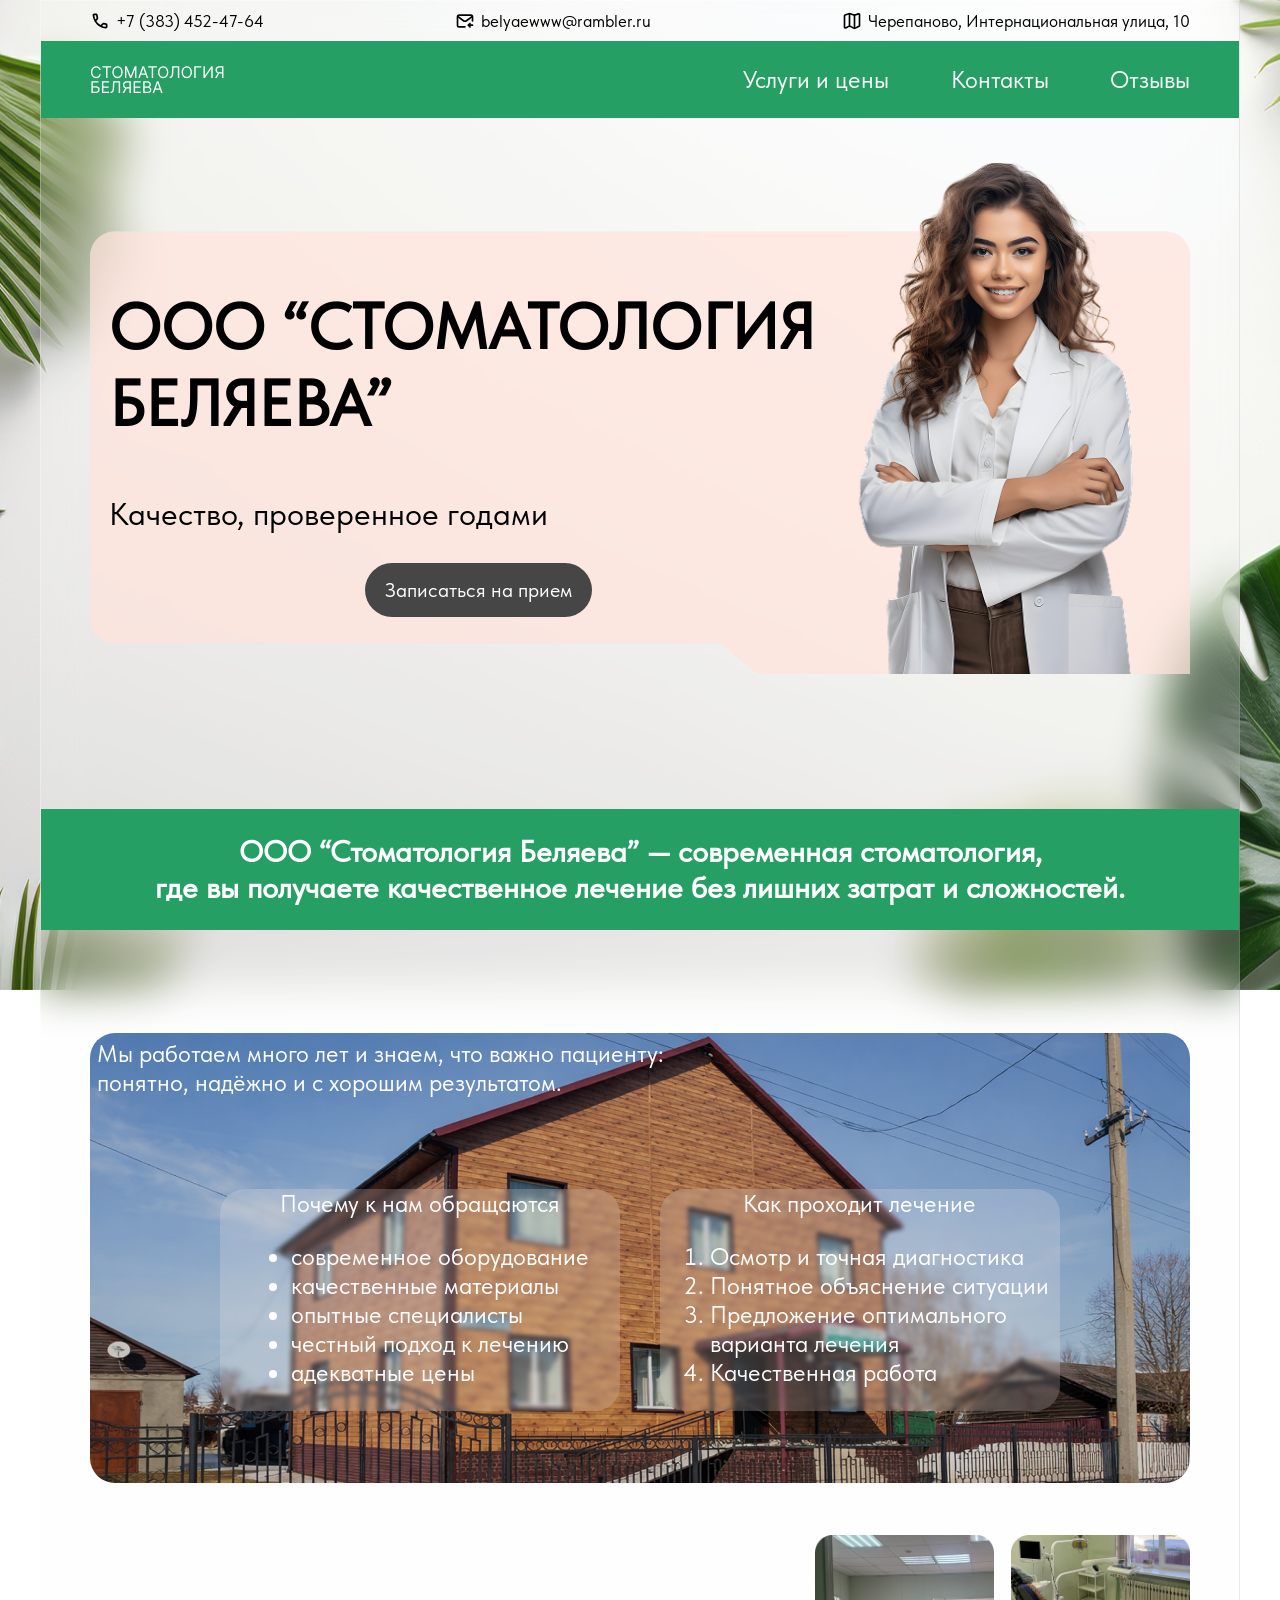
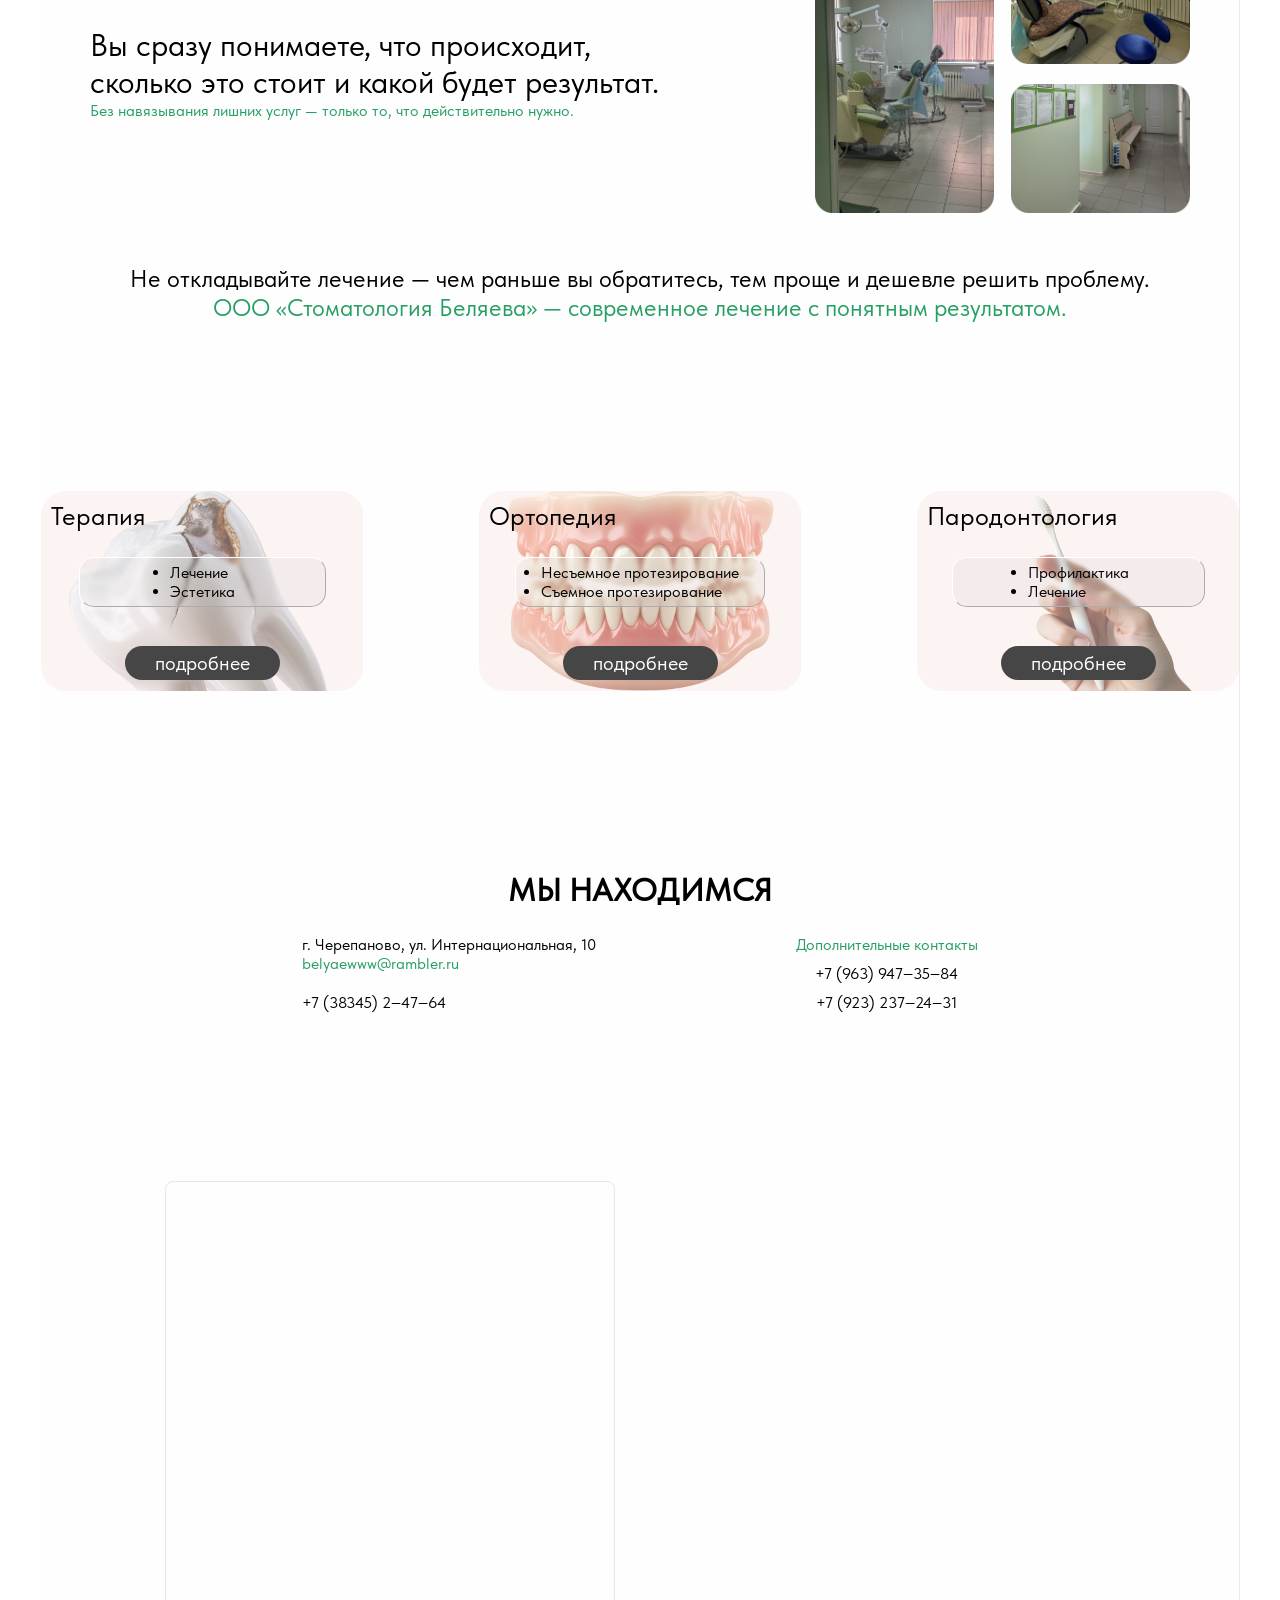
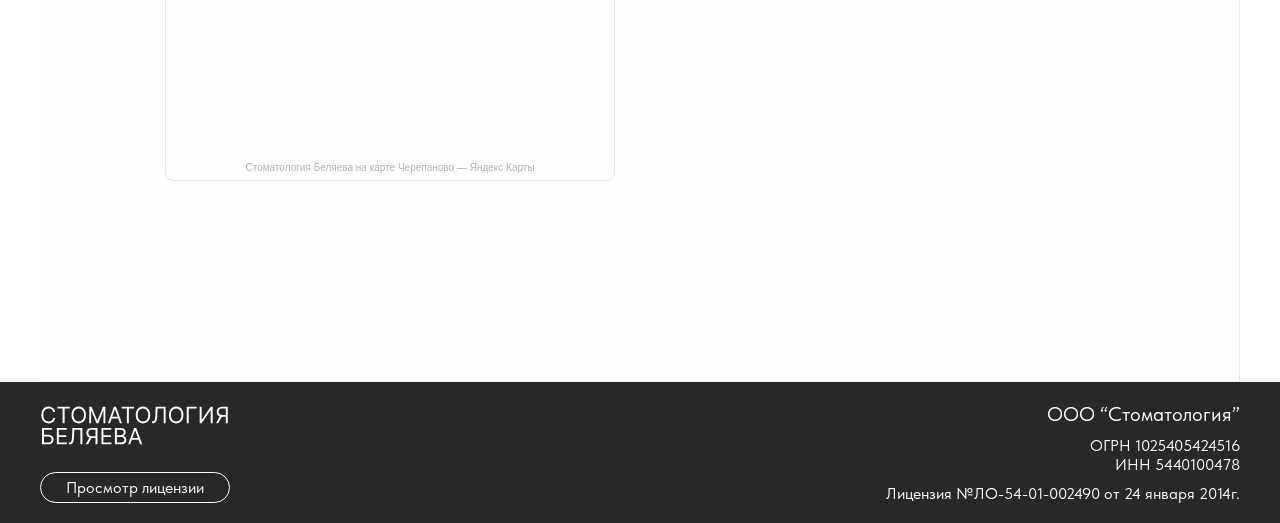
<file: index.html>
<!DOCTYPE html>
<html lang="ru">

<head>
    <meta charset="UTF-8">
    <meta name="viewport" content="width=device-width, initial-scale=1.0">
    <meta name="format-detection" content="telephone=no">
    <meta name="description" content="Заболел зуб? Тебе точно к нам! Лечение, рекомендации, хорошее настроение!">
    <meta name="robots" content="index, follow">
    <title>Стоматология Беляева, г. Черепаново</title>
    <link rel="preload" href="assets/fonts/TildaSans-Regular.ttf" as="font" type="font/ttf" crossorigin>
    <link rel="stylesheet" href="styles/general.css">
    <link rel="stylesheet" href="styles/adaptation.css">
    <link rel="stylesheet" href="styles/index.css">
</head>

<body>
    <div class="wrapper">
        <header>
            <div class="header-top-info wrapper1100">
                <div class="header-top-element">
                    <img src="assets/icons/phone-icon.svg" alt="Телефон" draggable="false">
                    <p>+7 (383) 452-47-64</p>
                </div>

                <div class="header-top-element">
                    <img src="assets/icons/email-icon.svg" alt="Почта" draggable="false">
                    <p>belyaewww@rambler.ru</p>
                </div>
                <div class="header-top-element">
                    <img src="assets/icons/map-icon.svg" alt="Карта" draggable="false">
                    <p>Черепаново, ​Интернациональная улица, 10​</p>
                </div>
            </div>


            <nav class="back-green">
                <div class="nav-container wrapper1100">
                    <a class="logo-button" href="index.html"><img src="assets/icons/logo.svg" alt="Логотип" draggable="false"></a>
                    <div class="nav-buttons">
                        <ul>
                            <li>
                                <div class="dropdown">
                                    <button class="dropbtn">Услуги и цены</button>
                                    <div class="dropdown-content">
                                        <a href="pages/therapy.html">Терапия</a>
                                        <a href="pages/orthopedics.html">Ортопедия</a>
                                        <a href="pages/periodontology.html">Пародонтология</a>
                                    </div>
                                </div>
                            </li>
                            <li><a href="#contacts">Контакты</a></li>
                            <li><a href="#reviews">Отзывы</a></li>
                        </ul>
                    </div>
                    <div class="nav-phone-container">
                        <div class="burger" id="burger">
                            <span></span>
                            <span></span>
                            <span></span>
                        </div>

                        <div class="menu" id="menu">
                            <a href="pages/therapy.html">Терапия</a>
                            <a href="pages/orthopedics.html">Ортопедия</a>
                            <a href="pages/periodontology.html">Пародонтология</a>
                            <a href="#contacts">Контакты</a>
                            <a href="#reviews">Отзывы</a>
                        </div>

                        <script>
                            const burger = document.getElementById('burger');
                            const menu = document.getElementById('menu');
                            const menuLinks = menu.querySelectorAll('a');

                            burger.addEventListener('click', (e) => {
                                burger.classList.toggle('active');
                                menu.classList.toggle('active');
                                e.stopPropagation();
                            });

                            document.addEventListener('click', (e) => {
                                if (menu.classList.contains('active') && !menu.contains(e.target)) {
                                    menu.classList.remove('active');
                                    burger.classList.remove('active');
                                }
                            });

                            menuLinks.forEach(link => {
                                link.addEventListener('click', () => {
                                    menu.classList.remove('active');
                                    burger.classList.remove('active');
                                });
                            });
                        </script>
                    </div>
                </div>
            </nav>
        </header>

        <main>
            <section class="welcome wrapper1100">
                <div class="welcome-container">
                    <div class="welcome-text">
                        <h1>OOO “СТОМАТОЛОГИЯ<br>БЕЛЯЕВА”</h1>
                        <P>Качество, проверенное годами</P>
                    </div>
                    <div class="welcome-button-container">
                        <a href="tel:+7 (383) 452-47-64" class="welcome-button back-gray">Записаться на прием</a>
                    </div>
                </div>
                
                <img class="welcome-img-background" src="assets/img/back-welcome.png" alt="Картинка" draggable="false">
                <img class="welcome-img-phone" src="assets/img/welcome-image-phone.png" alt="Картинка" draggable="false">
            </section>
            <section id="about-clinic">
                <div class="about-title back-green white">
                    <h2>ООО “Стоматология Беляева” — современная стоматология,<br>
                        где вы получаете качественное лечение без лишних затрат и сложностей.</h2>
                </div>

                <div class="about-clinic-container">

                    <div class="about-clinic-mainphoto-container wrapper1100 white">

                        <p class="about-clinic-main-photo-text">
                            Мы работаем много лет и знаем, что важно пациенту:<br>
                            понятно, надёжно и с хорошим результатом.
                        </p>


                        <div class="about-clinic-lists-container">

                            <div class="about-clinic-list">

                                <p>Почему к нам обращаются</p>
                                <ul>
                                    <li>современное оборудование</li>
                                    <li>качественные материалы</li>
                                    <li>опытные специалисты</li>
                                    <li>честный подход к лечению</li>
                                    <li>адекватные цены</li>
                                </ul>

                            </div>

                            <div class="about-clinic-list">

                                <p>Как проходит лечение</p>
                                <ol>
                                    <li>Осмотр и точная диагностика</li>
                                    <li>Понятное объяснение ситуации</li>
                                    <li>Предложение оптимального<br>
                                        варианта лечения</li>
                                    <li>Качественная работа</li>
                                </ol>

                            </div>

                        </div>

                    </div>

                    <div class="about-clinic-secondphoto-container wrapper1100">

                        <div class="about-clinic-secondphoto-maintext">
                            <p class="about-clinic-maintext">Вы сразу понимаете, что происходит,<br>
                                сколько это стоит и какой будет результат.</p>
                            <p class="about-clinic-secondphoto-secondtext green">Без навязывания лишних услуг — только
                                то, что действительно нужно.</p>
                        </div>

                        <aside class="secondphoto-container">

                            <img src="assets/img/clinic-photo2.png" alt="Фото клиники изнутри 1">


                            <div class="secondphoto-column">

                                <img src="assets/img/clinic-photo3.png" alt="Фото клиники изнутри 2">
                                <img src="assets/img/clinic-photo4.png" alt="Фото клиники изнутри 3">

                            </div>

                        </aside>
                    </div>

                    <div class="about-clinic-end">
                        <p>Не откладывайте лечение — чем раньше вы обратитесь, тем проще и дешевле решить проблему. <br>
                            <span class="green">ООО «Стоматология Беляева» — современное лечение с понятным
                                результатом.</span>
                        </p>
                    </div>
                </div>
            </section>

            <section class="servises-container">

                <div class="servise servise-image1">
                    <p class="servise-title">Терапия</p>

                    <div class="center">
                        <ul class="servise-info servise-info1">
                            <li>Лечение</li>
                            <li>Эстетика</li>
                        </ul>

                        <a href="pages/orthopedics.html" class="servise-link back-gray">подробнее</a>
                    </div>
                </div>

                <div class="servise servise-image2">
                    <p class="servise-title">Ортопедия</p>

                    <div class="center">
                        <ul class="servise-info servise-info2">
                            <li>Несъемное протезирование</li>
                            <li>Съемное протезирование</li>
                        </ul>

                        <a href="pages/orthopedics.html" class="servise-link back-gray">подробнее</a>
                    </div>
                </div>

                <div class="servise servise-image3">
                    <p class="servise-title">Пародонтология</p>

                    <div class="center">
                        <ul class="servise-info servise-info3">
                            <li>Профилактика</li>
                            <li>Лечение</li>
                        </ul>

                        <a href="pages/orthopedics.html" class="servise-link back-gray">подробнее</a>
                    </div>
                </div>
            </section>

            <section id="contacts">

                <h2 class="contact-title">МЫ НАХОДИМСЯ</h2>

                <div class="contacts-container">
                    <div class="contact-column">
                        <p>г. Черепаново, ул. Интернациональная, 10<br>
                            <span class="green">belyaewww@rambler.ru</span>
                        </p>

                        <p class="contact-second-element">+7 (38345) 2‒47‒64</p>
                    </div>

                    <div class="contact-column contact-text-center">
                        <p class="green">Дополнительные контакты</p>
                        <p>+7 (963) 947‒35‒84</p>
                        <p>+7 (923) 237‒24‒31</p> 
                    </div>
                </div>

            </section>

            <section id="reviews">
                <div class="reviews-container wrapper1100">
                    <div style="width:450px;height:600px;overflow:hidden;position:relative;">
                        <iframe
                            style="width:100%;height:100%;border:1px solid #e6e6e6;border-radius:8px;box-sizing:border-box"
                            src="https://yandex.ru/maps-reviews-widget/1812562542?comments">
                        </iframe>
                        <a href="https://yandex.ru/maps/org/stomatologiya_belyayeva/1812562542/" target="_blank"
                            style="box-sizing:border-box;text-decoration:none;color:#b3b3b3;font-size:10px;font-family:YS Text,sans-serif;padding:0 20px;position:absolute;bottom:8px;width:100%;text-align:center;left:0;overflow:hidden;text-overflow:ellipsis;display:block;max-height:14px;white-space:nowrap;padding:0 16px;box-sizing:border-box">
                            Стоматология Беляева на карте Черепаново — Яндекс Карты
                        </a>
                    </div>

                    <iframe id="big_light_70000001022637155" frameborder="0" width="450px" height="600px"
                        sandbox="allow-modals allow-forms allow-scripts allow-same-origin allow-popups allow-top-navigation-by-user-activation"></iframe>
                    <script type="text/javascript">
                        ((r, u) => { const l = document.getElementById(r); l.contentWindow.document.open(), l.contentWindow.document.write(decodeURIComponent(escape(atob(u)))), l.contentWindow.document.close() })("big_light_70000001022637155", "[base64]")
                    </script>
                </div>
            </section>
        </main>
        <div class="wrapper-to-footer"></div>
    </div>

    <footer>
        <div class="footer-container">
            <div class="footer-column">
                <img class="footer-logo" src="assets/icons/logo.svg" alt="Логотип">
                <a href="pages/license.html" class="license-link">Просмотр лицензии</a>
            </div>

            <div class="footer-column white org-info">
                <p class="org-name">ООО “Стоматология”</p>

                <p>ОГРН 1025405424516<br>
                    ИНН 5440100478</p>

                <p>Лицензия №ЛО-54-01-002490 от 24 января 2014г.</p>
            </div>
        </div>

    </footer>
</body>

</html>
</file>
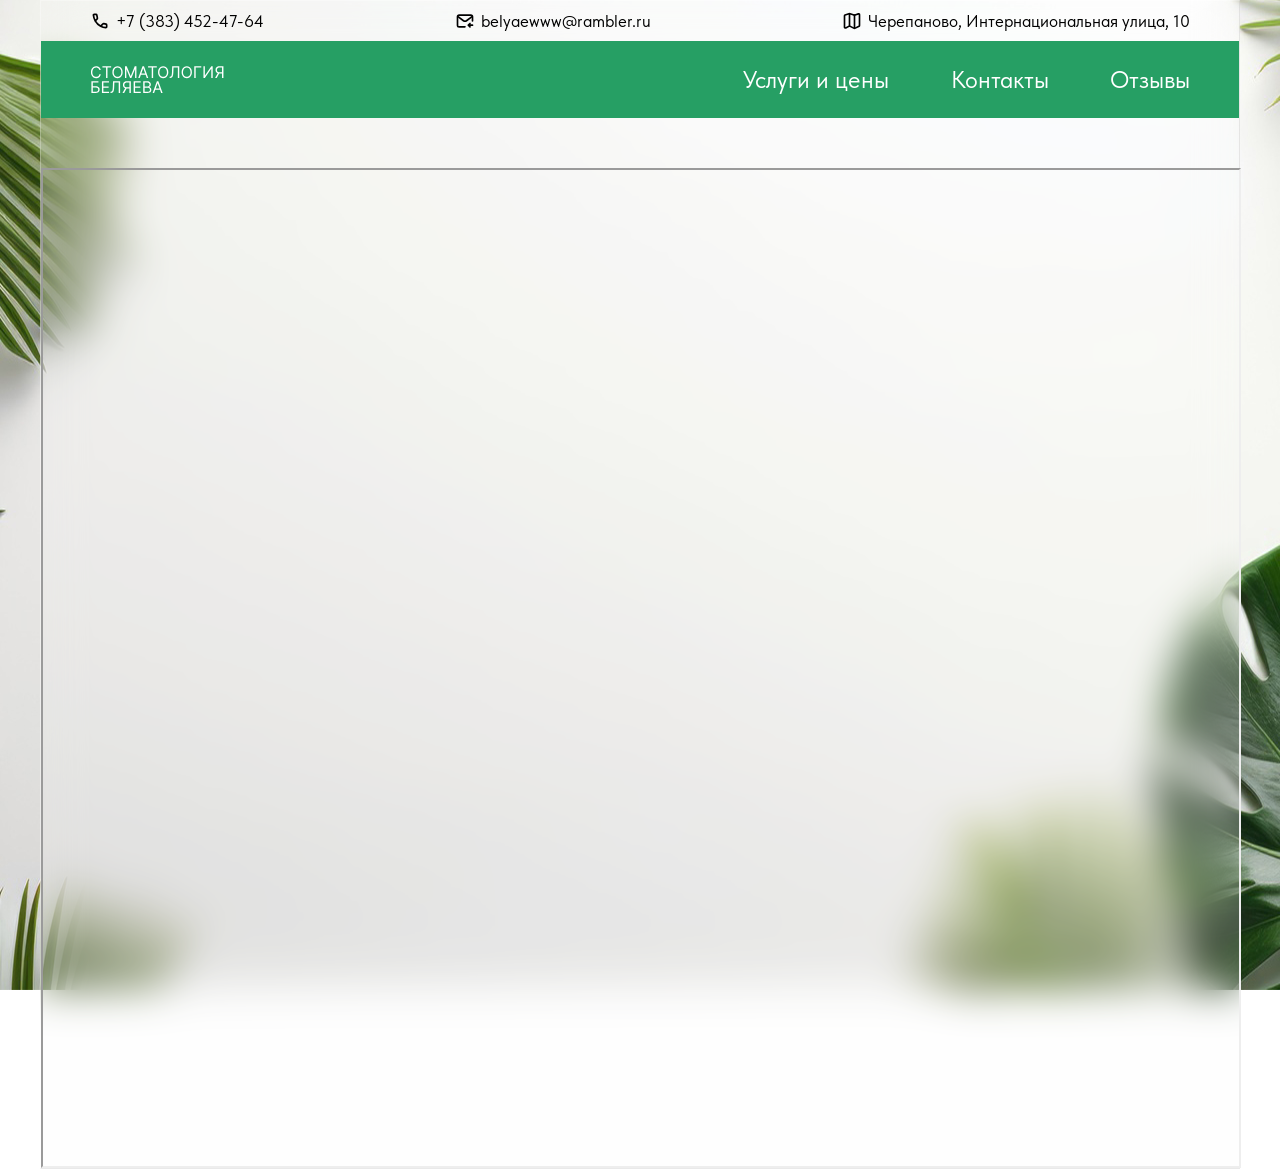
<file: pages/license.html>
<!DOCTYPE html>
<html lang="ru">

<head>
    <meta charset="UTF-8">
    <meta name="viewport" content="width=device-width, initial-scale=1.0">
    <meta name="format-detection" content="telephone=no">
    <title>Лицензия №ЛО-54-01-002490 от 24 января 2014г.</title>
    <link rel="stylesheet" href="../styles/general.css">

    <style>
        .license-pdf>iframe {
            display: flex;
            justify-content: center;
            margin-top: 50px;
            width: 1200px;
            height: 1000px;
        }

        .license-for-phones {
            display: none;
        }

        .license-for-phones {
            margin-top: 250px;
            flex-direction: column;
            text-align: center;
        }

        .download-license {
            background-color: black;
            padding: 10px 0;
        }

        @media (max-width: 1000px) {
            .license-pdf {
                display: none;
            }

            .license-for-phones {
                display: flex;
            }
        }
    </style>
</head>

<body>
    <div class="wrapper">
        <header>
            <div class="header-top-info wrapper1100">
                <div class="header-top-element">
                    <img src="../assets/icons/phone-icon.svg" alt="Телефон" draggable="false">
                    <p>+7 (383) 452-47-64</p>
                </div>

                <div class="header-top-element">
                    <img src="../assets/icons/email-icon.svg" alt="Почта" draggable="false">
                    <p>belyaewww@rambler.ru</p>
                </div>
                <div class="header-top-element">
                    <img src="../assets/icons/map-icon.svg" alt="Карта" draggable="false">
                    <p>Черепаново, ​Интернациональная улица, 10​</p>
                </div>
            </div>


            <nav class="back-green">
                <div class="nav-container wrapper1100">
                    <a class="logo-button" href="../index.html"><img src="../assets/icons/logo.svg" alt="Логотип"
                            draggable="false"></a>
                    <div class="nav-buttons">
                        <ul>
                            <li>
                                <div class="dropdown">
                                    <button class="dropbtn">Услуги и цены</button>
                                    <div class="dropdown-content">
                                        <a href="../pages/therapy.html">Терапия</a>
                                        <a href="../pages/orthopedics.html">Ортопедия</a>
                                        <a href="../pages/periodontology.html">Пародонтология</a>
                                    </div>
                                </div>
                            </li>
                            <li><a href="../index.html#contacts">Контакты</a></li>
                            <li><a href="../index.html#reviews">Отзывы</a></li>
                        </ul>
                    </div>
                    <div class="nav-phone-container">
                        <div class="burger" id="burger">
                            <span></span>
                            <span></span>
                            <span></span>
                        </div>

                        <div class="menu" id="menu">
                            <a href="../pages/therapy.html">Терапия</a>
                            <a href="../pages/orthopedics.html">Ортопедия</a>
                            <a href="../pages/periodontology.html">Пародонтология</a>
                            <a href="../index.html#contacts">Контакты</a>
                            <a href="../index.html#reviews">Отзывы</a>
                        </div>

                        <script>
                            const burger = document.getElementById('burger');
                            const menu = document.getElementById('menu');
                            const menuLinks = menu.querySelectorAll('a');

                            burger.addEventListener('click', (e) => {
                                burger.classList.toggle('active');
                                menu.classList.toggle('active');
                                e.stopPropagation();
                            });

                            document.addEventListener('click', (e) => {
                                if (menu.classList.contains('active') && !menu.contains(e.target)) {
                                    menu.classList.remove('active');
                                    burger.classList.remove('active');
                                }
                            });

                            menuLinks.forEach(link => {
                                link.addEventListener('click', () => {
                                    menu.classList.remove('active');
                                    burger.classList.remove('active');
                                });
                            });
                        </script>
                    </div>
                </div>
            </nav>
        </header>

        <div class="license-for-phones">
            <p>Лицензия №ЛО-54-01-002490 от 24 января 2014г.</p>
            <a href="../assets/license.pdf" class="download-license">Открыть PDF</a>
        </div>
        <div class="license-pdf">
            <iframe src="../assets/license.pdf"></iframe>
        </div>
    </div>
</body>

</html>
</file>
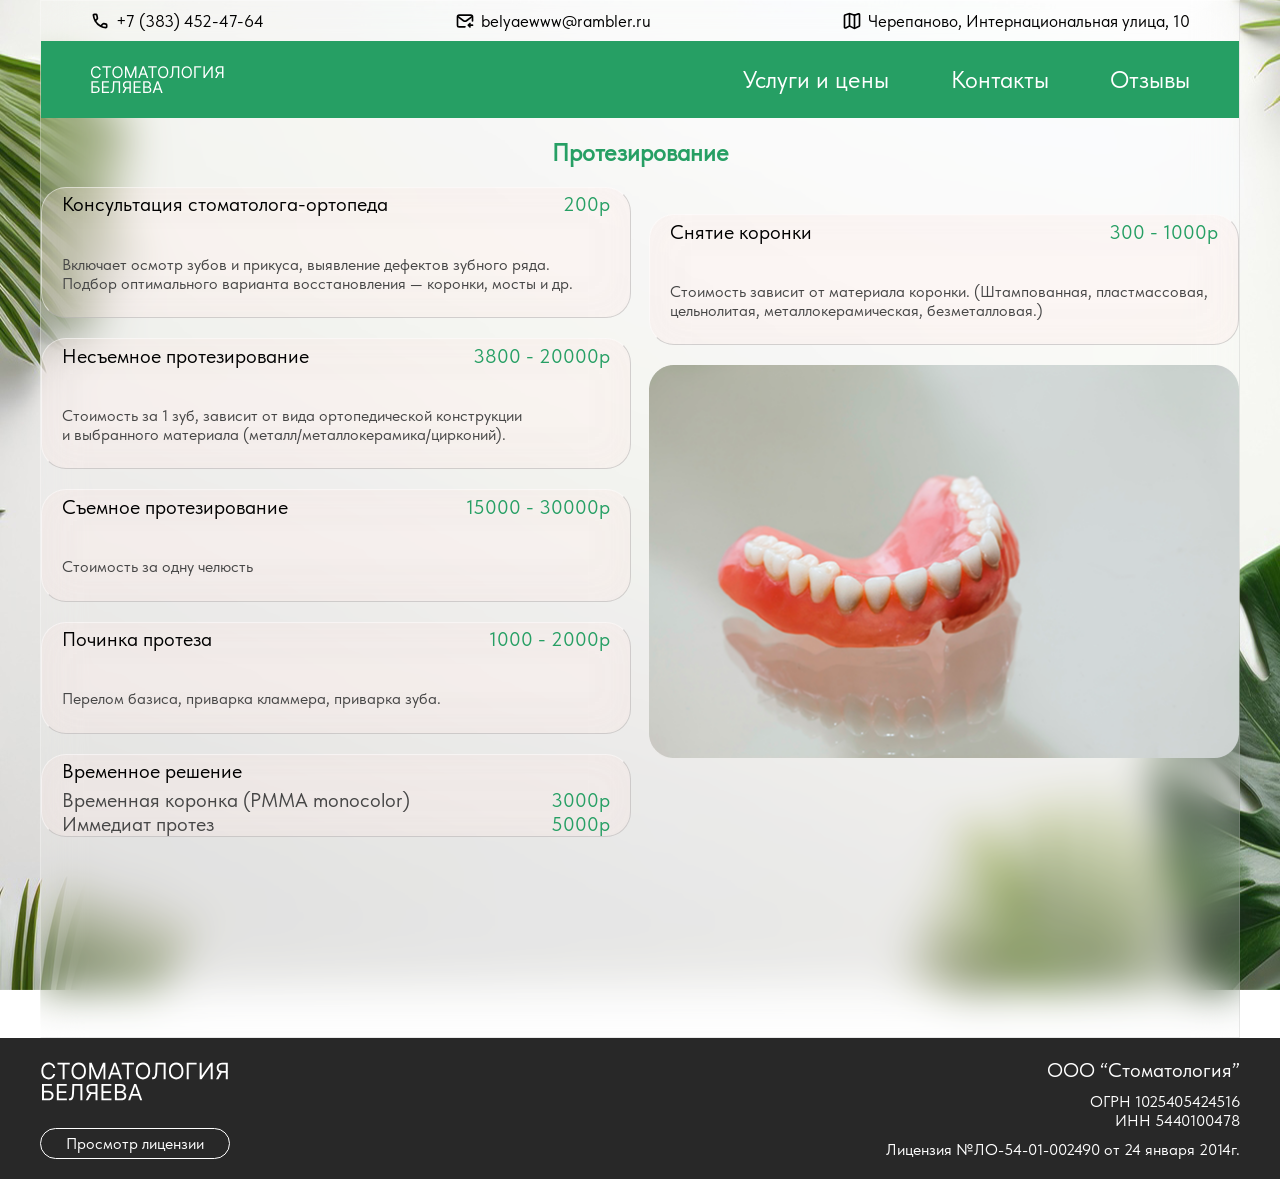
<file: pages/orthopedics.html>
<!DOCTYPE html>
<html lang="ru">

<head>
    <meta charset="UTF-8">
    <meta name="viewport" content="width=device-width, initial-scale=1.0">
    <meta name="format-detection" content="telephone=no">
    <meta name="description" content="Заболел зуб? Тебе точно к нам! Лечение, рекомендации, хорошее настроение!">
    <meta name="robots" content="index, follow">
    <title>Стоматология Беляева, Ортопедия</title>
    <link rel="preload" href="../assets/fonts/TildaSans-Regular.ttf" as="font" type="font/ttf" crossorigin>
    <link rel="stylesheet" href="../styles/general.css">
    <link rel="stylesheet" href="../styles/pricepages.css">
</head>

<body>
    <div class="wrapper">
        <header>
            <div class="header-top-info wrapper1100">
                <div class="header-top-element">
                    <img src="../assets/icons/phone-icon.svg" alt="Телефон" draggable="false">
                    <p>+7 (383) 452-47-64</p>
                </div>

                <div class="header-top-element">
                    <img src="../assets/icons/email-icon.svg" alt="Почта" draggable="false">
                    <p>belyaewww@rambler.ru</p>
                </div>
                <div class="header-top-element">
                    <img src="../assets/icons/map-icon.svg" alt="Карта" draggable="false">
                    <p>Черепаново, ​Интернациональная улица, 10​</p>
                </div>
            </div>


            <nav class="back-green">
                <div class="nav-container wrapper1100">
                    <a class="logo-button" href="../index.html"><img src="../assets/icons/logo.svg" alt="Логотип"
                            draggable="false"></a>
                    <div class="nav-buttons">
                        <ul>
                            <li>
                                <div class="dropdown">
                                    <button class="dropbtn">Услуги и цены</button>
                                    <div class="dropdown-content">
                                        <a href="../pages/therapy.html">Терапия</a>
                                        <a href="../pages/orthopedics.html">Ортопедия</a>
                                        <a href="../pages/periodontology.html">Пародонтология</a>
                                    </div>
                                </div>
                            </li>
                            <li><a href="../index.html#contacts">Контакты</a></li>
                            <li><a href="../index.html#reviews">Отзывы</a></li>
                        </ul>
                    </div>
                    <div class="nav-phone-container">
                        <div class="burger" id="burger">
                            <span></span>
                            <span></span>
                            <span></span>
                        </div>

                        <div class="menu" id="menu">
                            <a href="../pages/therapy.html">Терапия</a>
                            <a href="../pages/orthopedics.html">Ортопедия</a>
                            <a href="../pages/periodontology.html">Пародонтология</a>
                            <a href=../index.html#contacts>Контакты</a>
                            <a href="../index.html#reviews">Отзывы</a>
                        </div>

                        <script>
                            const burger = document.getElementById('burger');
                            const menu = document.getElementById('menu');
                            const menuLinks = menu.querySelectorAll('a');

                            burger.addEventListener('click', (e) => {
                                burger.classList.toggle('active');
                                menu.classList.toggle('active');
                                e.stopPropagation();
                            });

                            document.addEventListener('click', (e) => {
                                if (menu.classList.contains('active') && !menu.contains(e.target)) {
                                    menu.classList.remove('active');
                                    burger.classList.remove('active');
                                }
                            });

                            menuLinks.forEach(link => {
                                link.addEventListener('click', () => {
                                    menu.classList.remove('active');
                                    burger.classList.remove('active');
                                });
                            });
                        </script>
                    </div>
                </div>
            </nav>
        </header>

        <h2 class="first-title green" style="text-align: center;">Протезирование</h2>

        <main>
            <section class="first-container">

                <div class="first-content-container">

                    <div class="content">

                        <div class="content-title">
                            <p>Консультация стоматолога-ортопеда</p>
                            <p class="green">200p</p>
                        </div>


                        <div class="content-text gray">
                            <p>
                                Включает осмотр зубов и прикуса, выявление дефектов зубного ряда.<br>
                                Подбор оптимального варианта восстановления — коронки, мосты и др.
                            </p>
                        </div>

                    </div>

                    <div class="content">

                        <div class="content-title">
                            <p>Несъемное протезирование</p>
                            <p class="green">3800 - 20000р</p>
                        </div>


                        <div class="content-text gray">
                            <p>
                                Стоимость за 1 зуб, зависит от вида ортопедической конструкции<br>
                                и выбранного материала (металл/металлокерамика/цирконий).
                            </p>
                        </div>

                    </div>

                    <div class="content">

                        <div class="content-title">
                            <p>Съемное протезирование</p>
                            <p class="green">15000 - 30000p</p>
                        </div>


                        <div class="content-text gray">
                            <p>
                                Стоимость за одну челюсть
                            </p>
                        </div>

                    </div>

                    <div class="content">

                        <div class="content-title">
                            <p>Починка протеза</p>
                            <p class="green">1000 - 2000р</p>
                        </div>


                        <div class="content-text gray">
                            <p>
                                Перелом базиса, приварка кламмера, приварка зуба.
                            </p>
                        </div>

                    </div>

                    <div class="content price-in">

                        <div class="content-title">
                            <p>Временное решение</p>
                        </div>


                        <div class="content-price-in gray">
                            <p>
                                Временная коронка (PMMA monocolor)<br>
                                Иммедиат протез
                            </p>
                            <p class="green">
                                3000p<br>
                                5000p
                            </p>
                        </div>

                    </div>
                </div>

            </section>

            <section class="second-container orthopedics">

                <div class="second-content-container">

                    <div class="content">

                        <div class="content-title">
                            <p>Снятие коронки</p>
                            <p class="green">300 - 1000р</p>
                        </div>


                        <div class="content-text gray">
                            <p>
                                Стоимость зависит от материала коронки. (Штампованная, пластмассовая,<br>
                                цельнолитая, металлокерамическая, безметалловая.)
                            </p>
                        </div>

                    </div>

                    <img class="content-image" src="../assets/img/image2.png" alt="Протез, фото">
                </div>
            </section>
        </main>
        <div class="wrapper-to-footer"></div>
    </div>
    <footer>
        <div class="footer-container">
            <div class="footer-column">
                <img class="footer-logo" src="../assets/icons/logo.svg" alt="Логотип">
                <a href="license.html" class="license-link">Просмотр лицензии</a>
            </div>

            <div class="footer-column white">
                <p class="org-name">ООО “Стоматология”</p>

                <p>ОГРН 1025405424516<br>
                    ИНН 5440100478</p>

                <p>Лицензия №ЛО-54-01-002490 от 24 января 2014г.</p>
            </div>
        </div>

    </footer>
</body>

</html>
</file>
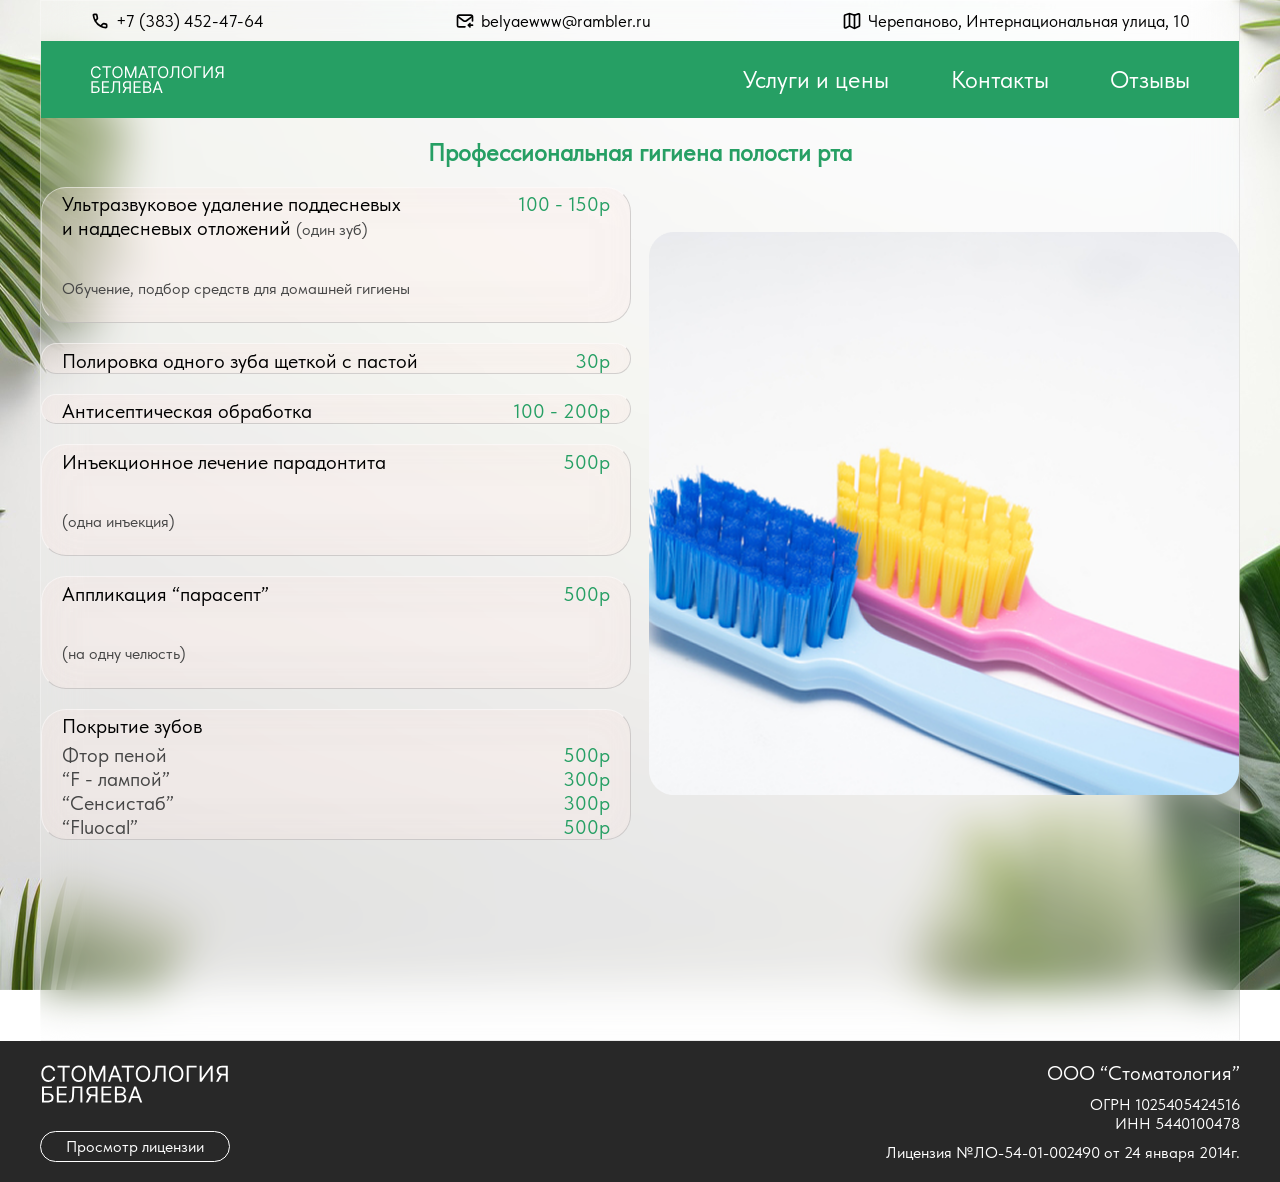
<file: pages/periodontology.html>
<!DOCTYPE html>
<html lang="ru">

<head>
    <meta charset="UTF-8">
    <meta name="viewport" content="width=device-width, initial-scale=1.0">
    <meta name="format-detection" content="telephone=no">
    <meta name="description" content="Заболел зуб? Тебе точно к нам! Лечение, рекомендации, хорошее настроение!">
    <meta name="robots" content="index, follow">
    <title>Стоматология Беляева, Пародонтология</title>
    <link rel="preload" href="../assets/fonts/TildaSans-Regular.ttf" as="font" type="font/ttf" crossorigin>
    <link rel="stylesheet" href="../styles/general.css">
    <link rel="stylesheet" href="../styles/pricepages.css">
</head>

<body>
    <div class="wrapper">
        <header>
            <div class="header-top-info wrapper1100">
                <div class="header-top-element">
                    <img src="../assets/icons/phone-icon.svg" alt="Телефон" draggable="false">
                    <p>+7 (383) 452-47-64</p>
                </div>

                <div class="header-top-element">
                    <img src="../assets/icons/email-icon.svg" alt="Почта" draggable="false">
                    <p>belyaewww@rambler.ru</p>
                </div>
                <div class="header-top-element">
                    <img src="../assets/icons/map-icon.svg" alt="Карта" draggable="false">
                    <p>Черепаново, ​Интернациональная улица, 10​</p>
                </div>
            </div>


            <nav class="back-green">
                <div class="nav-container wrapper1100">
                    <a class="logo-button" href="../index.html"><img src="../assets/icons/logo.svg" alt="Логотип"
                            draggable="false"></a>
                    <div class="nav-buttons">
                        <ul>
                            <li>
                                <div class="dropdown">
                                    <button class="dropbtn">Услуги и цены</button>
                                    <div class="dropdown-content">
                                        <a href="../pages/therapy.html">Терапия</a>
                                        <a href="../pages/orthopedics.html">Ортопедия</a>
                                        <a href="../pages/periodontology.html">Пародонтология</a>
                                    </div>
                                </div>
                            </li>
                            <li><a href="../index.html#contacts">Контакты</a></li>
                            <li><a href="../index.html#reviews">Отзывы</a></li>
                        </ul>
                    </div>
                    <div class="nav-phone-container">
                        <div class="burger" id="burger">
                            <span></span>
                            <span></span>
                            <span></span>
                        </div>

                        <div class="menu" id="menu">
                            <a href="../pages/therapy.html">Терапия</a>
                            <a href="../pages/orthopedics.html">Ортопедия</a>
                            <a href="../pages/periodontology.html">Пародонтология</a>
                            <a href="../index.html#contacts">Контакты</a>
                            <a href="../index.html#reviews">Отзывы</a>
                        </div>

                        <script>
                            const burger = document.getElementById('burger');
                            const menu = document.getElementById('menu');
                            const menuLinks = menu.querySelectorAll('a');

                            burger.addEventListener('click', (e) => {
                                burger.classList.toggle('active');
                                menu.classList.toggle('active');
                                e.stopPropagation();
                            });

                            document.addEventListener('click', (e) => {
                                if (menu.classList.contains('active') && !menu.contains(e.target)) {
                                    menu.classList.remove('active');
                                    burger.classList.remove('active');
                                }
                            });

                            menuLinks.forEach(link => {
                                link.addEventListener('click', () => {
                                    menu.classList.remove('active');
                                    burger.classList.remove('active');
                                });
                            });
                        </script>
                    </div>
                </div>
            </nav>
        </header>

        <h2 class="first-title green" style="text-align: center;">Профессиональная гигиена полости рта</h2>

        <main>
            <section class="first-container">

                <div class="first-content-container">

                    <div class="content">

                        <div class="content-title">
                            <p>Ультразвуковое удаление поддесневых<br>
                                и наддесневых отложений <span class="gray price-in-small">(один зуб)</span></p>
                            <p class="green">100 - 150p</p>
                        </div>


                        <div class="content-text gray">
                            <p>
                                Обучение, подбор средств для домашней гигиены
                            </p>
                        </div>

                    </div>

                    <div class="content">

                        <div class="content-title">
                            <p>Полировка одного зуба щеткой с пастой</p>
                            <p class="green">30p</p>
                        </div>
                    </div>

                    <div class="content">

                        <div class="content-title">
                            <p>Антисептическая обработка</p>
                            <p class="green">100 - 200p</p>
                        </div>

                    </div>

                    <div class="content">

                        <div class="content-title">
                            <p>Инъекционное лечение парадонтита</p>
                            <p class="green">500р</p>
                        </div>


                        <div class="content-text gray">
                            <p>
                                (одна инъекция)
                            </p>
                        </div>

                    </div>

                    <div class="content">

                        <div class="content-title">
                            <p>Аппликация “парасепт”</p>
                            <p class="green">500р</p>
                        </div>


                        <div class="content-text gray">
                            <p>
                                (на одну челюсть)
                            </p>
                        </div>

                    </div>

                    <div class="content price-in">

                        <div class="content-title">
                            <p>Покрытие зубов</p>
                        </div>


                        <div class="content-price-in gray">
                            <p>
                                Фтор пеной<br>
                                “F - лампой”<br>
                                “Сенсистаб”<br>
                                “Fluocal”
                            </p>
                            <p class="green">
                                500р<br>
                                300р<br>
                                300р<br>
                                500р
                            </p>
                        </div>

                    </div>
                </div>

            </section>

            <section class="second-container periodontology">

                <div class="second-content-container">

                    <img class="content-image" src="../assets/img/image3.png" alt="Зубная щетка, фото">

                </div>
            </section>
        </main>
        <div class="wrapper-to-footer"></div>
    </div>
    <footer>
        <div class="footer-container">
            <div class="footer-column">
                <img class="footer-logo" src="../assets/icons/logo.svg" alt="Логотип">
                <a href="license.html" class="license-link">Просмотр лицензии</a>
            </div>

            <div class="footer-column white">
                <p class="org-name">ООО “Стоматология”</p>

                <p>ОГРН 1025405424516<br>
                    ИНН 5440100478</p>

                <p>Лицензия №ЛО-54-01-002490 от 24 января 2014г.</p>
            </div>
        </div>

    </footer>
</body>

</html>
</file>
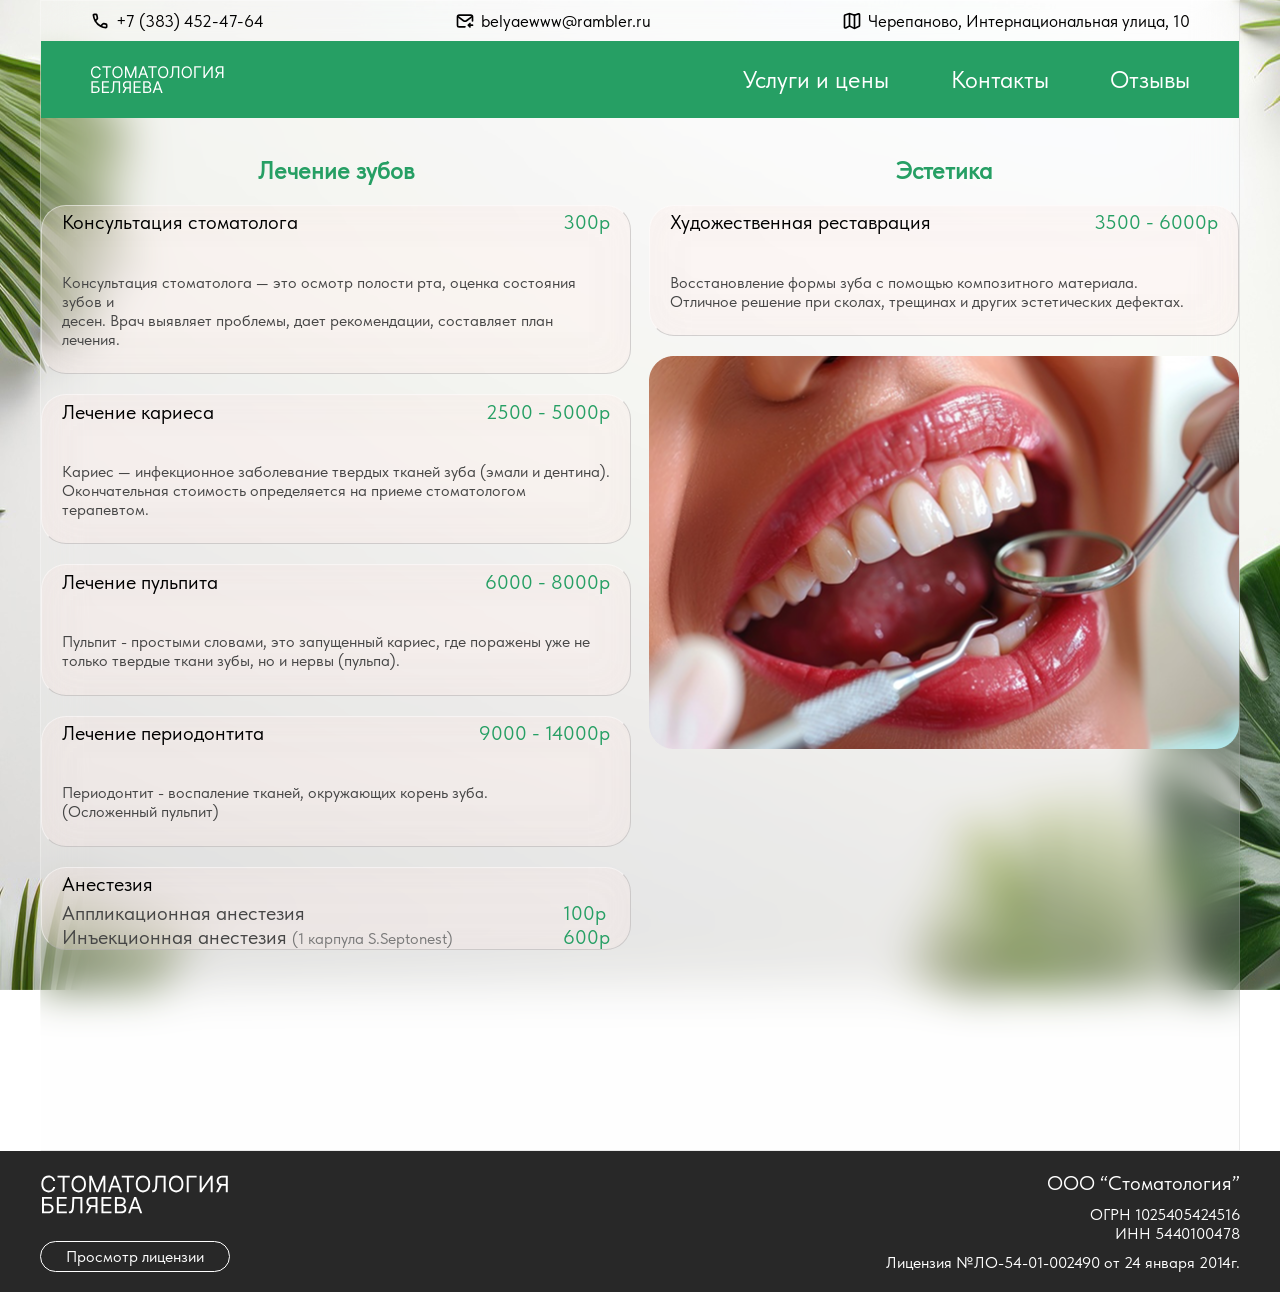
<file: pages/therapy.html>
<!DOCTYPE html>
<html lang="ru">

<head>
    <meta charset="UTF-8">
    <meta name="viewport" content="width=device-width, initial-scale=1.0">
    <meta name="format-detection" content="telephone=no">
    <meta name="description" content="Заболел зуб? Тебе точно к нам! Лечение, рекомендации, хорошее настроение!">
    <meta name="robots" content="index, follow">
    <title>Стоматология Беляева, Терапия</title>
    <link rel="preload" href="../assets/fonts/TildaSans-Regular.ttf" as="font" type="font/ttf" crossorigin>
    <link rel="stylesheet" href="../styles/general.css">
    <link rel="stylesheet" href="../styles/pricepages.css">
</head>

<body>
    <div class="wrapper">
        <header>
            <div class="header-top-info wrapper1100">
                <div class="header-top-element">
                    <img src="../assets/icons/phone-icon.svg" alt="Телефон" draggable="false">
                    <p>+7 (383) 452-47-64</p>
                </div>

                <div class="header-top-element">
                    <img src="../assets/icons/email-icon.svg" alt="Почта" draggable="false">
                    <p>belyaewww@rambler.ru</p>
                </div>
                <div class="header-top-element">
                    <img src="../assets/icons/map-icon.svg" alt="Карта" draggable="false">
                    <p>Черепаново, ​Интернациональная улица, 10​</p>
                </div>
            </div>


            <nav class="back-green">
                <div class="nav-container wrapper1100">
                    <a class="logo-button" href="../index.html"><img src="../assets/icons/logo.svg" alt="Логотип"
                            draggable="false"></a>
                    <div class="nav-buttons">
                        <ul>
                            <li>
                                <div class="dropdown">
                                    <button class="dropbtn">Услуги и цены</button>
                                    <div class="dropdown-content">
                                        <a href="../pages/therapy.html">Терапия</a>
                                        <a href="../pages/orthopedics.html">Ортопедия</a>
                                        <a href="../pages/periodontology.html">Пародонтология</a>
                                    </div>
                                </div>
                            </li>
                            <li><a href="../index.html#contacts">Контакты</a></li>
                            <li><a href="../index.html#reviews">Отзывы</a></li>
                        </ul>
                    </div>
                    <div class="nav-phone-container">
                        <div class="burger" id="burger">
                            <span></span>
                            <span></span>
                            <span></span>
                        </div>

                        <div class="menu" id="menu">
                            <a href="../pages/therapy.html">Терапия</a>
                            <a href="../pages/orthopedics.html">Ортопедия</a>
                            <a href="../pages/periodontology.html">Пародонтология</a>
                            <a href="../index.html#contacts">Контакты</a>
                            <a href="../index.html#reviews">Отзывы</a>
                        </div>

                        <script>
                            const burger = document.getElementById('burger');
                            const menu = document.getElementById('menu');
                            const menuLinks = menu.querySelectorAll('a');

                            burger.addEventListener('click', (e) => {
                                burger.classList.toggle('active');
                                menu.classList.toggle('active');
                                e.stopPropagation();
                            });

                            document.addEventListener('click', (e) => {
                                if (menu.classList.contains('active') && !menu.contains(e.target)) {
                                    menu.classList.remove('active');
                                    burger.classList.remove('active');
                                }
                            });

                            menuLinks.forEach(link => {
                                link.addEventListener('click', () => {
                                    menu.classList.remove('active');
                                    burger.classList.remove('active');
                                });
                            });
                        </script>
                    </div>
                </div>
            </nav>
        </header>

        <main>
            <section class="first-container">

                <div class="first-title green">
                    <h2>Лечение зубов</h2>
                </div>

                <div class="first-content-container">

                    <div class="content">

                        <div class="content-title">
                            <p>Консультация стоматолога</p>
                            <p class="green">300p</p>
                        </div>


                        <div class="content-text gray">
                            <p>
                                Консультация стоматолога — это осмотр полости рта, оценка состояния зубов и<br>
                                десен. Врач выявляет проблемы, дает рекомендации, составляет план лечения.
                            </p>
                        </div>

                    </div>

                    <div class="content">

                        <div class="content-title">
                            <p>Лечение кариеса</p>
                            <p class="green">2500 - 5000р</p>
                        </div>


                        <div class="content-text gray">
                            <p>
                                Кариес — инфекционное заболевание твердых тканей зуба (эмали и дентина).<br>
                                Окончательная стоимость определяется на приеме стоматологом терапевтом.
                            </p>
                        </div>

                    </div>

                    <div class="content">

                        <div class="content-title">
                            <p>Лечение пульпита</p>
                            <p class="green">6000 - 8000р</p>
                        </div>


                        <div class="content-text gray">
                            <p>
                                Пульпит - простыми словами, это запущенный кариес, где поражены уже не<br>
                                только твердые ткани зубы, но и нервы (пульпа).
                            </p>
                        </div>

                    </div>

                    <div class="content">

                        <div class="content-title">
                            <p>Лечение периодонтита</p>
                            <p class="green">9000 - 14000р</p>
                        </div>


                        <div class="content-text gray">
                            <p>
                                Периодонтит - воспаление тканей, окружающих корень зуба.<br>
                                (Осложенный пульпит)
                            </p>
                        </div>

                    </div>

                    <div class="content price-in">

                        <div class="content-title">
                            <p>Анестезия</p>
                        </div>


                        <div class="content-price-in gray">
                            <p>
                                Аппликационная анестезия<br>
                                Инъекционная анестезия <span class="light-gray price-in-small">(1 карпула
                                    S.Septonest)</span>
                            </p>
                            <p class="green">
                                100p<br>
                                600p
                            </p>
                        </div>

                    </div>
                </div>

            </section>

            <section class="second-container">
                <div class="first-title green">
                    <h2>Эстетика</h2>
                </div>

                <div class="second-content-container">

                    <div class="content">

                        <div class="content-title">
                            <p>Художественная реставрация</p>
                            <p class="green">3500 - 6000р</p>
                        </div>


                        <div class="content-text gray">
                            <p>
                                Восстановление формы зуба с помощью композитного материала.<br>
                                Отличное решение при сколах, трещинах и других эстетических дефектах.
                            </p>
                        </div>

                    </div>

                    <img class="content-image" src="../assets/img/image1.png" alt="Реставрация, фото">
                </div>
            </section>
        </main>
        <div class="wrapper-to-footer"></div>
    </div>
    <footer>
        <div class="footer-container">
            <div class="footer-column">
                <img class="footer-logo" src="../assets/icons/logo.svg" alt="Логотип">
                <a href="license.html" class="license-link">Просмотр лицензии</a>
            </div>

            <div class="footer-column white">
                <p class="org-name">ООО “Стоматология”</p>

                <p>ОГРН 1025405424516<br>
                    ИНН 5440100478</p>

                <p>Лицензия №ЛО-54-01-002490 от 24 января 2014г.</p>
            </div>
        </div>

    </footer>
</body>

</html>
</file>
<file: styles/general.css>
/* --------------------- HEADER INFO + NAVIGATION --------------------- */

.header-top-info {
    display: flex;
    justify-content: space-between;
    flex-wrap: wrap;
    padding: 1.11vh 0;
}

.header-top-element {
    display: flex;
    align-items: center;
    gap: 0.46vw;

    font-size: 1.85vh;
}

.header-top-element img {
    max-width: 20px;
}


/* NAVIGATION */

.nav-phone-container {
    display: none;
}

.nav-container {
    display: flex;
    justify-content: space-between;
    align-items: center;
    flex-wrap: wrap;
}

.logo-button {
    margin-top: 5px;
}

.nav-buttons ul {
    list-style: none;
    font-size: clamp(20px, 5vw, 24px);

    display: flex;
    gap: 4.79vw;
}

.nav-buttons a:not(.dropdown-content a):hover {
    color: #d8d8d8;
}

.dropdown {
    position: relative;
    display: inline-block;
}

/* prices button */
.dropbtn {
    background: none;
    color: white;
    border: none;
    cursor: pointer;
    font-size: clamp(20px, 5vw, 24px);
    font-family: Tilda;
    padding: 0;
}

/* drop menu */
.dropdown-content {
    display: none;
    position: absolute;
    background-color: #f1f1f1;
    min-width: 160px;
    box-shadow: 0px 4px 8px rgba(0, 0, 0, 0.2);
    z-index: 1;
}

.dropdown-content a {
    color: black;
    padding: 10px 14px;
    text-decoration: none;
    display: block;
}


.dropdown-content a:hover {
    background-color: #ddd;
}

/* show drop content */
.dropdown:hover .dropdown-content {
    display: block;
}



/* NAVIGATION FOR PHONES */

.burger {
    width: 30px;
    height: 25px;
    cursor: pointer;
    display: flex;
    flex-direction: column;
    justify-content: space-between;
    margin: 20px;
}

.burger span {
    height: 4px;
    background: #ffffff;
    border-radius: 2px;
    transition: 0.3s;
}

.menu {
    position: fixed;
    left: -100%;
    width: 95%;
    background: rgb(41, 41, 41);
    background: linear-gradient(to right, rgb(41, 41, 41, 0.5), rgb(50, 50, 50, 0.5), rgb(255, 255, 255, 0));
    backdrop-filter: blur(2px);
    border-radius: 0px 35px;
    transition: 0.3s;
}

.menu a {
    display: block;
    padding: 15px 25px;
    color: #ffffff;
    font-size: 20px;
}

.menu.active {
    left: 0;
    z-index: 1000;
}


@media (max-width: 602px) {
    .nav-buttons {
        display: none;
    }

    .nav-phone-container {
        display: block;
    }

    .logo-button {
        margin-left: 20px;
    }
}

/* --------------------- FONTS + COLORS --------------------- */

@font-face {
    font-family: Tilda;
    src: url(../assets/fonts/TildaSans-Regular.ttf);
}


.white {
    color: #ffffff;
}

.green {
    color: #269F64;
}

.gray {
    color: #464646;
}

.light-gray {
    color: #797979;
}



/* --------------------- BACKGROUND COLORS --------------------- */

.back-price-elements {
    color: rgba(255, 226, 218, 0.200);
    backdrop-filter: blur(20px);
    border: 1px outset rgba(255, 255, 255, 0.250);
}

.back-green {
    background-color: #269F64;
}

.back-gray {
    background-color: #464646;
}



/* --------------------- DEFAULT SETTINGS --------------------- */
body,
html {
    margin: 0;
    padding: 0;
    overflow-x: hidden;
    font-family: Tilda;
    color: #000000;

    background-image: url(../assets/img/background.jpg);
    background-repeat: no-repeat;
    background-attachment: fixed;
    background-position: center;
}

@media (max-width: 1200px) {

    body,
    html {
        background: none;
    }
}

* {
    box-sizing: border-box;
    scroll-behavior: smooth;
}

a {
    text-decoration: none;
    color: #ffffff;
}

p {
    margin: 0;
}

/* smooth transitions between pages */
@view-transition {
    navigation: auto;
}


/* --------------------- wrappers --------------------- */

.wrapper {
    width: 100%;
    max-width: 1200px;
    margin: 0 auto;

    background-color: rgba(250, 250, 250, 0.200);
    backdrop-filter: blur(20px);
    border: 1px outset rgba(255, 255, 255, 0.250);
}

@media (max-width: 1200px) {
    .wrapper {
        border: none;
    }
}

.wrapper-to-footer {
    margin-top: 200px;
}

.wrapper1100 {
    max-width: 1100px;
    margin: 0 auto;
}



/* --------------------- FOOTER --------------------- */

footer {
    background-color: #282828;
}

.footer-container {
    width: 100%;
    max-width: 1200px;
    margin: 0 auto;
    padding: 20px 0;

    display: flex;
    flex-wrap: wrap;
    justify-content: space-between;
    text-align: end;
    font-size: clamp(10px, 2vw, 16px);
}

.footer-column {
    display: flex;
    gap: 10px;
    flex-direction: column;
    justify-content: space-between;
}

.org-name {
    font-size: clamp(16px, 2vw, 20px);
}


.license-link {
    width: fit-content;
    border: 1px solid #ffffff;
    border-radius: 100px;
    padding: 5px 25px;
}

.license-link:hover {
    border: none;
    background-color: #ffffff;
    color: #282828;
    padding: 5.5px 25.5px;
}

@media (max-width: 900px) {
    .license-link:hover {
        border: 1px solid #ffffff;
        background: none;
        color: #ffffff;
        padding: 5px 25px;
    }
}

@media (max-width: 403px) {
    .footer-container {
        text-align: start;
        gap: 20px;
    }

}
</file>
<file: styles/adaptation.css>
/* --------------------- index.html --------------------- */
@media (max-width: 1082px) {
    .about-clinic-secondphoto-container {
        flex-direction: column;
        align-items: center;
        gap: 2.77vh;
    }
}

@media (max-width: 966px) {
    .servises-container {
        flex-direction: column;
        align-items: center;
        gap: 5.77vh;
    }
}

@media (max-width: 825px) {
    .about-clinic-secondphoto-maintext {
        margin-top: 4vh;
    }

    .welcome-button:hover {
        background: #464646 !important;
        border: none !important;
        color: #ffffff !important;
    }

    .servise-link:hover {
        background: #464646 !important;
        border: none !important;
        color: #ffffff !important;
    }
}

@media (max-width: 507px) {
    .secondphoto-container {
        gap: 2.31vh !important;
        justify-content: center;
    }

    .secondphoto-column {
        gap: 2.31vh !important;
    }

    .contact-column {
        text-align: center;
    }
}

@media (max-width: 644px) {
    .servises-container {
        flex-direction: column;
        align-items: center;
        gap: 5.77vh;
    }
}

@media (max-width: 476px) {
    .about-clinic-main-photo-text {
        display: none;
    }

    .about-clinic-mainphoto-container {
        display: flex;
        align-items: center;
    }
}

@media (max-width: 450px) {
    .welcome {
        display: flex;
        flex-direction: column;
        align-items: center;
    }
    .welcome-img-background {
        display: none;
    }

    .welcome-text {
        background-color: rgba(255, 255, 255, 0.2);
        backdrop-filter: blur(2px);
        border-radius: 25px;
        border: 1px outset white;
        padding: 5px 150px;
        margin-top: 230px;

        white-space: nowrap;
    }

    .welcome-img-phone {
        display: flex !important;
        position: absolute;
        left: 0;
        top: 0;
        z-index: -1;
        max-width: 500px;
    }

    .about-title {
        margin-top: 13vh !important;
    }

    .welcome-button-container {
        margin-top: 100px !important;
        margin-left: 0;
        white-space: nowrap;
    }

    .welcome-container {
        left: 50% !important;
        transform: translateX(-50%);
    }


    .welcome-button-container a {
        padding: 15px 25px !important;
        margin-left: 25%;
    }
}
</file>
<file: styles/index.css>
/* --------------------- WELCOME BLOCK --------------------- */
main {
    margin-top: 5vh;
}


.welcome {
    position: relative;
    display: flex;
    flex-direction: column;
    justify-content: center;
    min-height: 400px;
}

.welcome-img-background {
    position: relative;
    z-index: -1;
}

.welcome-img-phone {
    display: none;
}

/* text content - container */
.welcome-container {
    left: 1.45vw;
    position: absolute;
}

/* text content */
h1 {
    font-size: clamp(24px, 5vw, 64px);
}

.welcome-text p {
    margin: 0;
    font-size: clamp(16px, 2.5vw, 36px);
}

/* sign up - button */
.welcome-button-container {
    margin-top: 5vh;
    margin-left: 20vw;
}

.welcome-button-container a {
    font-size: 2.22vh;
    border-radius: 100px;
    padding: 15px 20px;
}

.welcome-button:hover {
    background: none;
    border: 1px solid #414141;
    color: #414141;
}



/* --------------------- ABOUT THE CLINIC BLOCK --------------------- */

/* green box title */
.about-title {
    display: flex;
    justify-content: center;
    margin-top: 15vh;
    font-size: clamp(10px, 2vw, 20px);
    text-align: center;
}


/* main photo clinic block */
.about-clinic-mainphoto-container {
    margin-top: 11.38vh;
    width: min(100%, 1116px);
    height: 450px;
    background: linear-gradient(rgba(0,0,0,0.2), rgba(0,0,0,0.2)), url("../assets/img/clinic-photo1.png");
    background-repeat: no-repeat;
    background-position: center;
    background-size: 1200px;
    border-radius: 25px;
    font-size: clamp(20px, 2vw, 24px);
}

.about-clinic-main-photo-text {
    padding: 0.52vw;
}

.about-clinic-lists-container {
    height: 392px;
    display: flex;
    justify-content: center;
    align-items: center;
    flex-wrap: wrap;
    gap: 3.12vw;
}

.about-clinic-list {
    display: flex;
    flex-direction: column;
    align-items: center;
    background-color: rgba(248, 239, 237, 0.2);
    backdrop-filter: blur(2px);
    border-radius: 25px;
    width: min(100%, 400px);
}


/* second block */

.about-clinic-secondphoto-container {
    display: flex;
    flex-wrap: wrap;
    justify-content: space-between;
    align-items: center;

    margin-top: 5.77vh;
}

.about-clinic-secondphoto-container img {
    max-width: 179px;
}

.about-clinic-maintext {
    font-size: clamp(20px, 5vw, 31px);
}

.about-clinic-secondphoto-secondtext {
    font-size: 16px;
}

.secondphoto-container {
    display: flex;
    flex-wrap: wrap;
    gap: 1.30vw;
}

.secondphoto-column {
    display: flex;
    flex-direction: column;
    gap: 2.31vh;
}


/* about clinic end block */

.about-clinic-end {
    font-size: clamp(20px, 5vw, 24px);
    margin-top: 5.70vh;
    text-align: center;
}



/* --------------------- SERVISES BLOCK --------------------- */
.servises-container {
    margin-top: 18.71vh;
    display: flex;
    flex-wrap: wrap;
    justify-content: space-between;
}

.servise {
    display: flex;
    flex-direction: column;

    width: 322px;
    height: 200px;
}

.servise-title {
    font-size: clamp(24px, 2vw, 32px);

    margin: 10px;
}

.center {
    display: flex;
    align-items: center;
    flex-direction: column;
    gap: 23px;
}

.servise-info {
    font-size: clamp(16px, 1vw, 20px);

    background-color: rgba(217, 217, 217, 0.2);
    backdrop-filter: blur(2px);
    border-radius: 15px;
    border: 1px outset white;
}

.servise-info1 {
    padding: 5px 90px;
}

.servise-info2 {
    padding: 5px 25px;
}

.servise-info3 {
    padding: 5px 75px;
}


.servise-link {
    text-align: center;
    font-size: 20px;

    padding: 5px 30px;
    border-radius: 100px;
}

.servise-link:hover {
    background: none;
    border: 1px solid #414141;
    color: #414141;
}

/* background cards */
.servise-image1 {
    background-image: url(../assets/img/servise-image1.png);
    background-size: 322.58px;
}

.servise-image2 {
    background-image: url(../assets/img/servise-image2.png);
    background-size: 322.58px;
}

.servise-image3 {
    background-image: url(../assets/img/servise-image3.png);
    background-size: 322.58px;
}



/* --------------------- CONTACTS BLOCK --------------------- */

#contacts {
    margin-top: 20vh;
}

.contact-title {
    font-size: clamp(24px, 5vw, 32px);
    text-align: center;
}

.contacts-container {
    display: flex;
    flex-wrap: wrap;
    justify-content: center;
    gap: 15.62vw;
}

.contact-column {
    display: flex;
    flex-direction: column;
    justify-content: space-between;
    gap: 10px;
}

.contact-text-center {
    text-align: center;
}



/* --------------------- REVIEWS --------------------- */

.reviews-container {
    display: flex;
    flex-wrap: wrap;
    justify-content: center;
    gap: 50px;
    margin-top: 18.71vh;
}
</file>
<file: styles/pricepages.css>
main {
    display: flex;
    justify-content: space-between;
    flex-wrap: wrap;
    margin-top: 2vh;
}


/* --------------------- CONTAINERS --------------------- */

.first-container,
.second-container {
    display: flex;
    flex-direction: column;
    align-items: center;
}

.first-content-container,
.second-content-container {
    display: flex;
    flex-direction: column;
    gap: 20px;
}

.periodontology {
    justify-content: center;
}

.orthopedics {
    margin-top: 3.03vh;
}

/* --------------------- CONTENT --------------------- */
.content {
    display: flex;
    flex-direction: column;
    max-width: 590px;
    width: 100vw;
    background-color: rgba(255, 226, 218, 0.2);
    backdrop-filter: blur(20px);
    border: 1px outset rgba(255, 255, 255, 0.5);
    border-radius: 25px;
}

.content:not(.price-in) {
    gap: 2.03vh;
}

.content-title {
    display: flex;
    justify-content: space-between;
    margin-top: 0.5vh;
    padding: 0 20px;
    font-size: clamp(20px, 5vw, 20px);
}

.content-text {
    padding: 20px;
    font-size: clamp(16px, 2.5vw, 16px);
    margin-bottom: 0.5vh;
}


/* used for multiple prices in the card */
.content-price-in {
    display: flex;
    justify-content: space-between;
    margin-top: 0.5vh;
    padding: 0 20px;
    font-size: clamp(16px, 5vw, 20px);
}

.price-in-small {
    font-size: clamp(10px, 1.25vw, 16px);
}

/* --------------------- IMAGES --------------------- */
img {
    max-width: 590px;
}



/* --------------------- adaptive --------------------- */
@media (max-width: 587px) {
    .content-image {
        display: none;
    }
}
</file>
